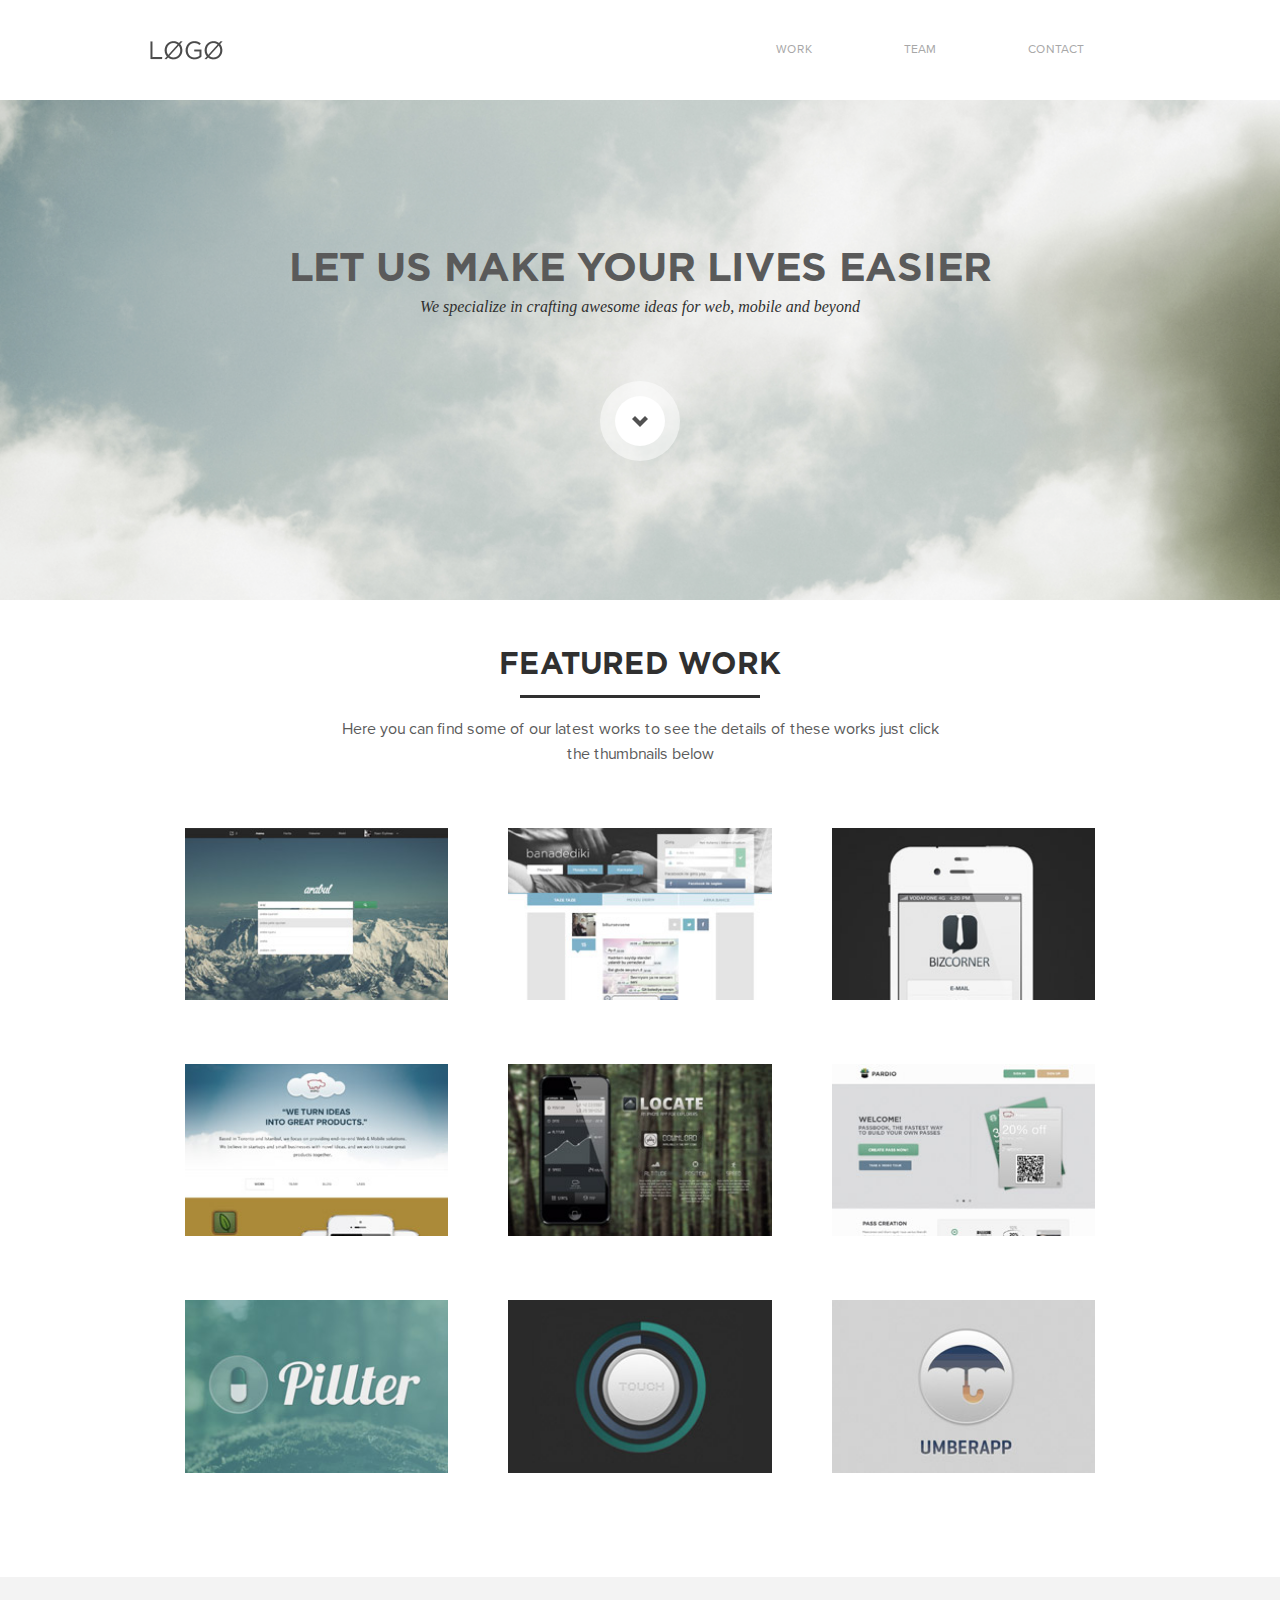
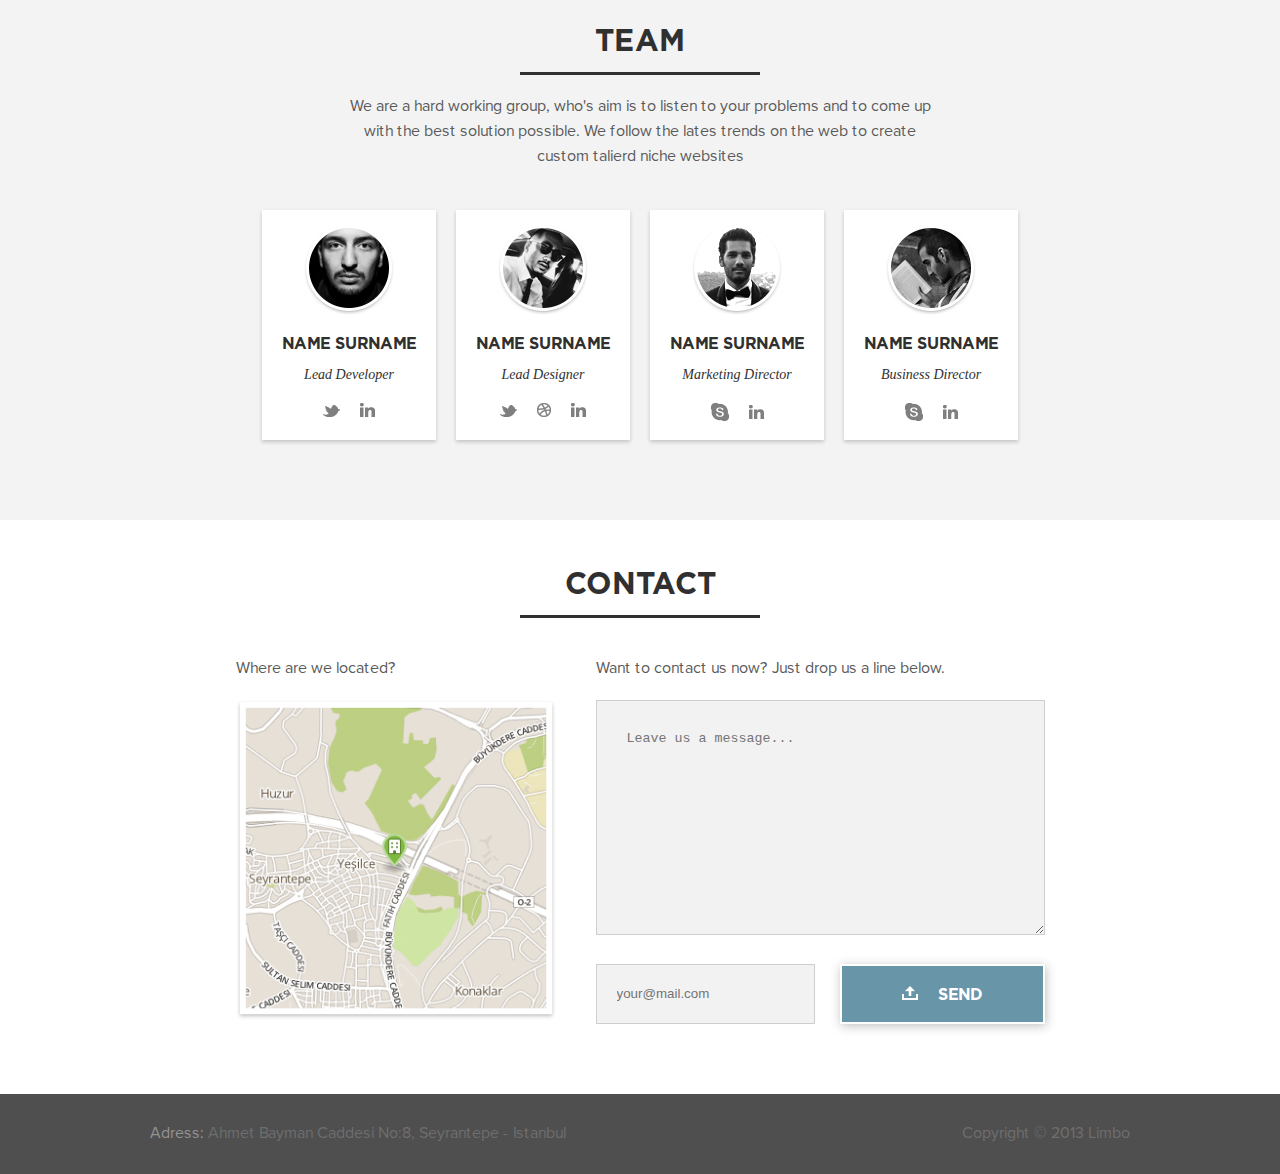
<file: 5-h/index.html>
<!DOCTYPE html>
<html lang="en">

<head>
    <meta charset="UTF-8">
    <title>My site</title>
    <link rel="stylesheet" href="styles.css">
    <link rel="stylesheet" href="fonts.css">
</head>

<body>
    <header class="header">
        <img src="images/logo.png" alt="logo">
        <nav class="menu">
            <a href="" class="menu-item">Work</a>
            <a href="" class="menu-item">Team</a>
            <a href="" class="menu-item">Contact</a>
        </nav>
    </header>

    <section class="clouds container">
        <h1 class="clouds-title">Let us make your lives easier</h1>
        <em class="clouds-subtitle">We specialize in crafting awesome ideas for web, mobile and beyond</em>
        <a href="#featured" class="scroll-down"></a>
    </section>

    <section id="featured" class="featured container">
        <h2 class="title">Featured Work</h2>
        <h4 class="description">Here you can find some of our latest works  to see the details of these works just click the thumbnails below</h4>

        <div class="galary">
            <div class="galary-item">
                <img src="images/galary-1.jpg" alt="work-1">
            </div>
            <div class="galary-item">
                <img src="images/galary-2.jpg" alt="work-2">
            </div>
            <div class="galary-item">
                <img src="images/galary-3.jpg" alt="work-3">
            </div>
            <div class="galary-item">
                <img src="images/galary-4.jpg" alt="work-4">
            </div>
            <div class="galary-item">
                <img src="images/galary-5.jpg" alt="work-5">
            </div>
            <div class="galary-item">
                <img src="images/galary-6.jpg" alt="work-6">
            </div>
            <div class="galary-item">
                <img src="images/galary-7.jpg" alt="work-7">
            </div>
            <div class="galary-item">
                <img src="images/galary-8.jpg" alt="work-8">
            </div>
            <div class="galary-item">
                <img src="images/galary-9.jpg" alt="work-9">
            </div>
        </div>
    </section>

    <section class="team container">
        <h2 class="title">team</h2>
        <h4 class="description">We are a hard working group, who's aim is to listen to your problems and to come up with the best solution possible. We follow the lates trends on the web to create custom talierd niche websites</h4>

        <div class="team-cards">
            <div class="team-card">
                <figure class="card-photo">
                    <img src="images/card-photo-1.png" alt="card-photo-1">
                </figure>
                <div class="card-name">Name Surname</div>
                <div class="card-profession">Lead Developer</div>
                <div class="card-social">
                    <a href="#" class="social-link">
                        <img class="link-img" src="images/twitter.png" alt="twit-link">
                    </a>
                    <a href="#" class="social-link">
                        <img class="link-img" src="images/linked.png" alt="linked-link">
                    </a>
                </div>
            </div>

            <div class="team-card">
                <figure class="card-photo">
                    <img src="images/card-photo-2.png" alt="card-photo-2">
                </figure>
                <div class="card-name">Name Surname</div>
                <div class="card-profession">Lead Designer</div>
                <div class="card-social">
                    <a href="#" class="social-link">
                        <img class="link-img" src="images/twitter.png" alt="twit-link">
                    </a>
                    <a href="#" class="social-link">
                        <img class="link-img" src="images/dribbbel.png" alt="drib-link">
                    </a>
                    <a href="#" class="social-link">
                        <img class="link-img" src="images/linked.png" alt="linked-link">
                    </a>
                </div>
            </div>

            <div class="team-card">
                <figure class="card-photo">
                    <img src="images/card-photo-3.png" alt="card-photo-3">
                </figure>
                <div class="card-name">Name Surname</div>
                <div class="card-profession">Marketing Director</div>
                <div class="card-social">
                    <a href="#" class="social-link">
                        <img class="link-img" src="images/skype.png" alt="skype-link">
                    </a>
                    <a href="#" class="social-link">
                        <img class="link-img" src="images/linked.png" alt="linked-link">
                    </a>
                </div>
            </div>

            <div class="team-card">
                <figure class="card-photo">
                    <img src="images/card-photo-4.png" alt="card-photo-4">
                </figure>
                <div class="card-name">Name Surname</div>
                <div class="card-profession">Business Director</div>
                <div class="card-social">
                    <a href="#" class="social-link">
                        <img class="link-img" src="images/skype.png" alt="skype-link">
                    </a>
                    <a href="#" class="social-link">
                        <img class="link-img" src="images/linked.png" alt="linked-link">
                    </a>
                </div>
            </div>
        </div>
    </section>

    <section class="contact container">
        <h2 class="title">Contact</h2>
        <div class="contact-row">
            <div class="contact-map">
                <div class="contact-description">
                    Where are we located?
                </div>
                <img src="images/map.png" alt="Here we are">
            </div>
            <div class="contact-form">
                <div class="contact-description">
                    Want to contact us now? Just drop us a line below.
                </div>
                <form action="index.html">
                    <textarea class="textfild" placeholder="Leave us a message..."></textarea>
                    <div class="form-row">
                        <input class="email" type="email" placeholder="your@mail.com">
                        <button type="submit" class="form-btn">
                            <img src="images/send-btn.png"> Send
                        </button>
                    </div>
                </form>
            </div>
        </div>
    </section>

    <footer class="footer">
        <adress>
            <span>Adress:</span> Ahmet Bayman Caddesi No:8, Seyrantepe - Istanbul
        </adress>
        <div class="copyright">
            Copyright &copy; 2013 Limbo
        </div>
    </footer>

</body>

</html>
</file>
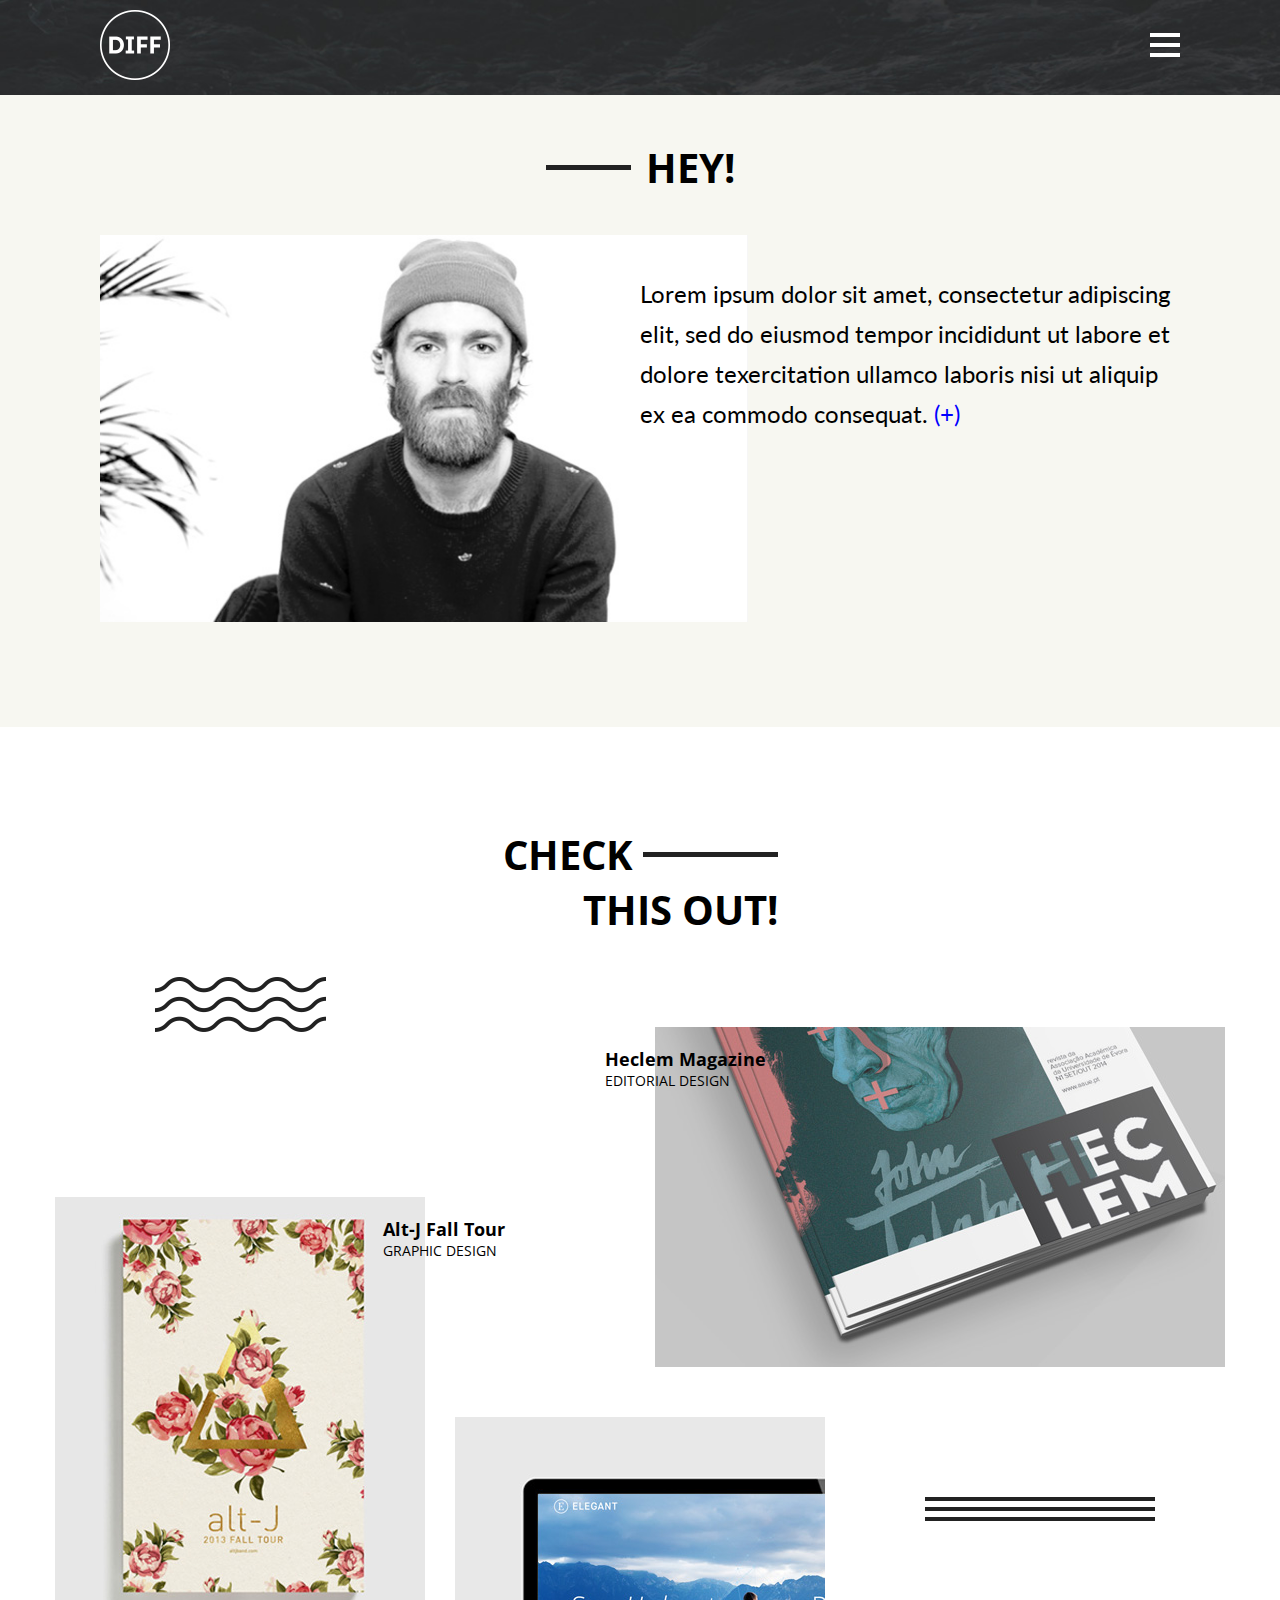
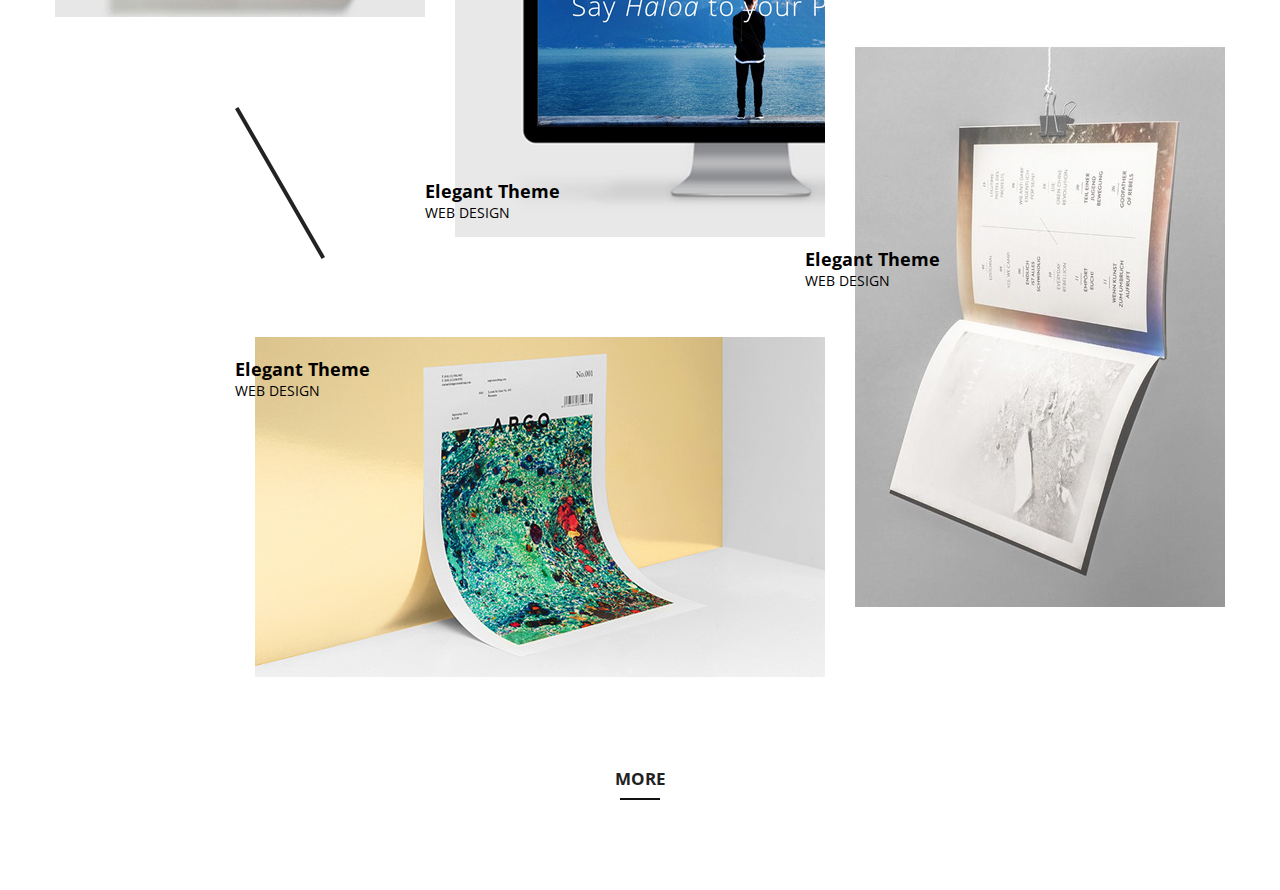
<file: 7-h/index.html>
<!DOCTYPE html>
<html lang="en">
<head>
    <meta charset="UTF-8">
    <title>Diff</title>
    <link rel="stylesheet" href="styles.css">
    <link href="https://fonts.googleapis.com/css?family=Lato|Open+Sans:400,700,800" rel="stylesheet">
</head>
<body>
   <div class="main-wrapper">
       <header class="header">
          <div class="menu">
           <div class="logo">
               <img src="img/Logo.png" alt="logo">
           </div>
           <div class="burg">
               <img src="img/menu_ic.png" alt="burger">
           </div>
          </div>
       </header>
        <main>
            <section class="hey container">
                <h2 class="title hey-title">
                    Hey!
                </h2>
                <div class="hey-wrapper">
                    <div class="hey-photo">
                        <img src="img/man.jpg" alt="man">
                    </div>
                    <p class="hey-text">
                      Lorem ipsum dolor sit amet, consectetur adipiscing elit, sed do eiusmod tempor incididunt ut labore et dolore texercitation ullamco laboris nisi ut aliquip ex ea commodo consequat.
                        <a class="hey-link" href="">(+)</a>
                    </p>
                </div>
            </section>
            
            <section class="check">
                <h2 class="title check-title">
                    <span class="title-1">Check</span>
                    <span class="title-2">this out!</span>
                </h2>
                
                <div class="check-galary">
                   <div class="galary-item item-decor-1">
                        <img src="img/waves.png" alt="waves">
                   </div>
                   <div class="galary-item item-decor-2">
                        <img src="img/lines.png" alt="lines">
                   </div>
                   <div class="galary-item item-decor-3">
                        <img src="img/bevel.png" alt="bevel">
                   </div>
                   
                    <div class="galary-item item-1">
                        <div class="item-text">
                            <div class="caption">
                                Heclem Magazine
                            </div>
                            <div class="desc">
                                EDITORIAL DESIGN
                            </div>
                        </div>
                        <div class="item-img">
                            <img src="img/galary-1.jpg" alt="prodject">
                        </div>
                    </div>
                    <div class="galary-item item-2">
                        <div class="item-text">
                            <div class="caption">
                                Alt-J Fall Tour
                            </div>
                            <div class="desc">
                                GRAPHIC DESIGN
                            </div>
                        </div>
                        <div class="item-img">
                            <img src="img/galary-2.jpg" alt="prodject">
                        </div>
                    </div>
                    <div class="galary-item item-3">
                        <div class="item-text">
                            <div class="caption">
                                Elegant Theme
                            </div>
                            <div class="desc">
                                WEB DESIGN
                            </div>
                        </div>
                        <div class="item-img">
                            <img src="img/galary-3.jpg" alt="prodject">
                        </div>
                    </div>
                    <div class="galary-item item-4">
                        <div class="item-text">
                            <div class="caption">
                                Elegant Theme
                            </div>
                            <div class="desc">
                                WEB DESIGN
                            </div>
                        </div>
                        <div class="item-img">
                            <img src="img/galary-4.jpg" alt="prodject">
                        </div>
                    </div>
                    <div class="galary-item item-5">
                        <div class="item-text">
                            <div class="caption">
                                Elegant Theme
                            </div>
                            <div class="desc">
                                WEB DESIGN
                            </div>
                        </div>
                        <div class="item-img">
                            <img src="img/galary-5.jpg" alt="prodject">
                        </div>
                    </div>
                </div>
                
                <div class="more-link">
                    <a href="#">More</a>
                </div>
                
            </section>
        </main>
   </div>
</body>
</html>
</file>
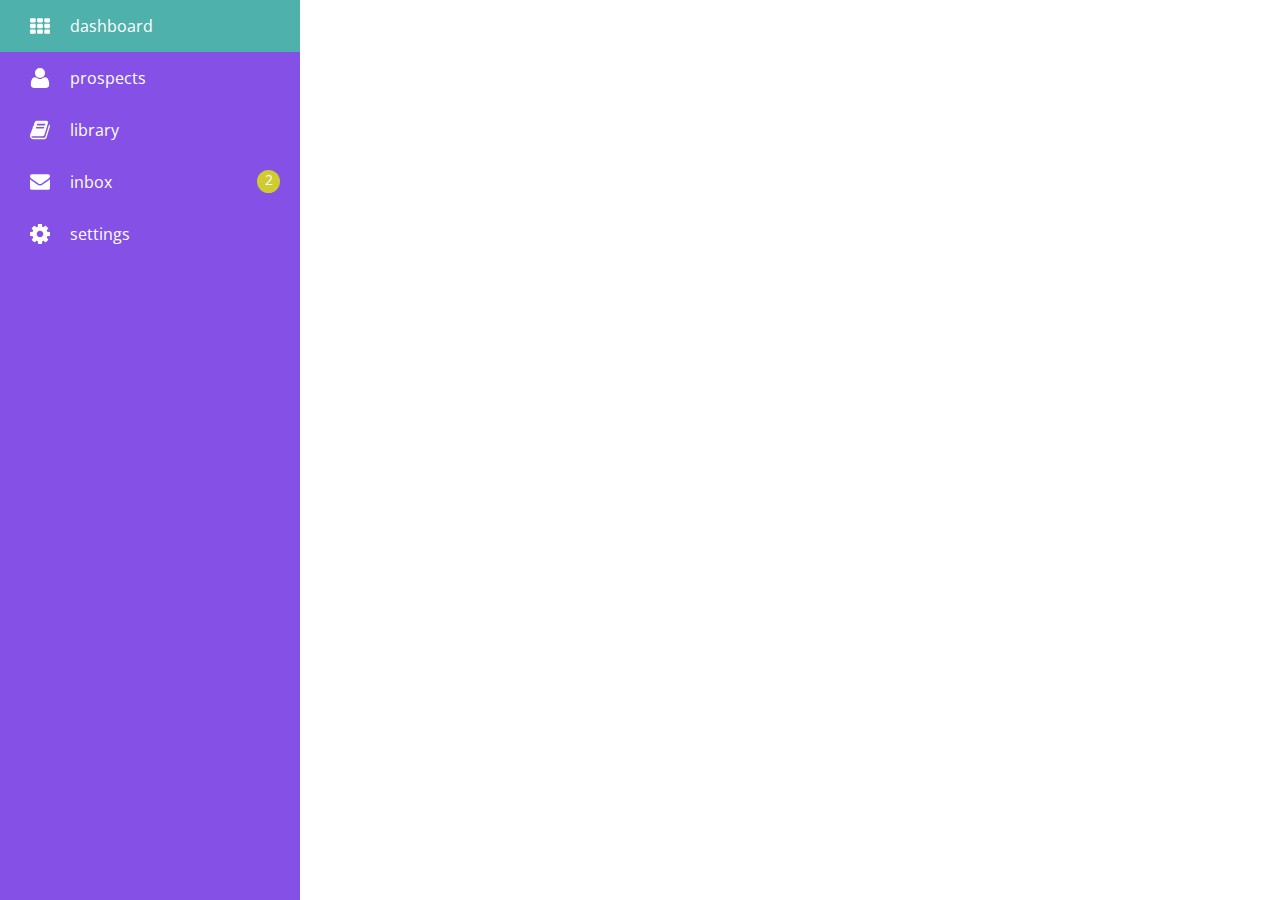
<file: 8-h/index.html>
<!DOCTYPE html>
<html lang="en">
<head>
    <meta charset="UTF-8">
    <title>Media</title>
    <link rel="stylesheet" href="css/main.css">
    <link rel="stylesheet" href="css/media.css">
    <link href="https://fonts.googleapis.com/css?family=Lato|Open+Sans:400,700,800" rel="stylesheet">
    
</head>
<body>
      
     <aside class="sidebar">
       <nav>
         <ul class="menu">
          
           <li class="menu-item">
             <a class="item-link" title="dashboard" href="">
               <img src="icons/dashboard.svg" alt="">
               <span>dashboard</span>
             </a>
           </li>
           <li class="menu-item">
             <a class="item-link" title="prospects" href="">
               <img src="icons/prospects.svg" alt="">
               <span>prospects</span>
             </a>
           </li>
           <li class="menu-item">
             <a class="item-link" title="library" href="">
               <img src="icons/library.svg" alt="">
               <span>library</span>
             </a>
           </li>
           <li class="menu-item">
             <a class="item-link" title="inbox" href="">
               <img src="icons/inbox.svg" alt="">
               <span>inbox</span>
               <div class="unread">2</div>
             </a>
           </li>
           <li class="menu-item">
             <a class="item-link" title="settings" href="">
               <img src="icons/settings.svg" alt="">
               <span>settings</span>
             </a>
           </li>
           
         </ul>
       </nav>
     </aside>
    
</body>
</html>
</file>
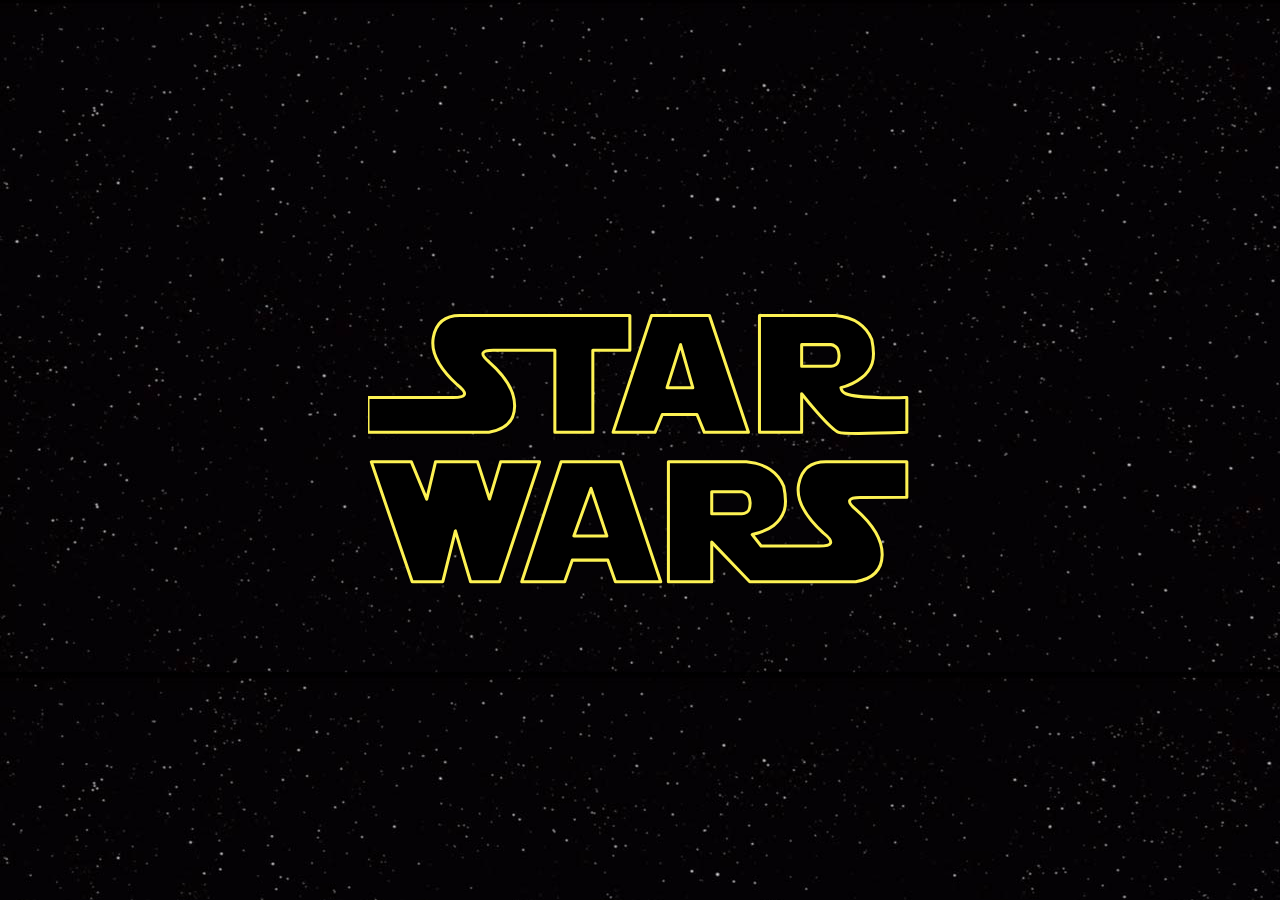
<file: 9-h/index.html>
<!DOCTYPE html>
<html lang="en">
<head>
    <meta charset="UTF-8">
    <title>Animation</title>
    <link rel="stylesheet" href="styles.css">
    <link rel="stylesheet" href="animations.css">
</head>
<body>
    <div class="starwars-demo">
      <img src="img/star.svg" alt="Star" class="star">
      <img src="img/wars.svg" alt="Wars" class="wars">
    </div>
</body>
</html>
</file>
<file: 5-h/styles.css>
* {
    box-sizing: border-box;
}
html * {
    box-sizing: border-box;
}

body, html {
    margin: 0;
    padding: 0;
    height: 100%;
    font-family: sans-serif;
}

.header {
    display: flex;
    justify-content: space-between;
    height: 100px;
    align-items: center;
    padding: 0 150px;
}

.container {
    padding: 50px 150px 70px;
}

.menu {
    font-family: ProximaNova-Regular;
    display: flex;
    justify-content: space-around;
    width: 400px;
    font-size: 12px;
    line-height: 50px;
}
.menu-item {
    color: #a7a7a7;
    text-transform: uppercase;
    text-decoration: none;
}
.clouds {
    background-image: url('images/cloud.png');
    background-size: cover;
    height: 500px;
    display: flex;
    justify-content: center;
    align-items: center;
    flex-direction: column;
    text-align: center;
}
.clouds-title {
    font-family: Gotham-Bold;
    text-transform: uppercase;
    color: #5a5a5a;
    font-size: 40px;
    margin: 10px 0;
}
.clouds-subtitle {
    font-family: serif;
    color: #303030;
    font-size: 16px;
    margin-bottom: 80px;
}
.scroll-down {
    width: 50px;
    height: 50px;
    background-color: white;
    background-image: url(images/path.png);
    background-repeat: no-repeat;
    background-position: center;
    border-radius: 25px;
    box-shadow: 0 0 0 15px rgba(255, 255, 255, 0.5);
}
.featured {
    
}
.title {
    font-family: Gotham-Bold;
    color: #303030;
    font-size: 30px;
    font-weight: 700;
    line-height: 25px;
    text-align: center;
    text-transform: uppercase;
    margin-bottom: 20px;
    margin-top: 0;
}
.title:after {
    content: "";
    height: 3px;
    width: 240px;
    display: block;
    margin: 20px auto 0;
    background-color: #303030;
    text-align: center;
}
.description {
    font-family: ProximaNova-Regular;
    color: #5a5a5a;
    font-size: 16px;
    font-weight: 400;
    line-height: 25px;
    text-align: center;
    max-width: 600px;
    margin: 0 auto 30px;
}
.galary {
    display: flex;
    flex-wrap: wrap;
    justify-content: center;
}
.galary-item {
    flex-basis: 33%;
    padding: 30px;
    
}

.galary-item img {
    width: 100%;
}

.team {
    background-color: #f3f3f3;
}
.team-cards {
    display: flex;
    flex-wrap: wrap;
    justify-content: center;
}
.team-card {
    background-color: #fff;
    padding: 15px 20px 5px 20px;
    margin: 10px;
    box-shadow: 0 2px 4px 0 rgba(0, 0, 0, 0.2);
}
.card-photo {
    text-align: center;
    margin: 0 0 15px 0;
}
.card-name {
    font-family: Gotham-Bold;
    color: #303030;
    font-size: 16px;
    font-weight: 700;
    text-align: center;
    text-transform: uppercase;
    margin-bottom: 15px;
}
.card-profession {
    font-family: serif;
    font-style: italic;
    color: #303030;
    font-size: 14px;
    text-align: center;
    margin-bottom: 10px;
}
.card-social {
    display: flex;
    justify-content: center;
    align-items: center;
}
.social-link {
    padding: 10px;
    text-decoration: none;
}
.link-img {
    border: none;
}
.contact {
    
}
.contact-row {
    display: flex;
    flex-wrap: wrap;
    justify-content: center;
}
.contact-map {
    margin-right: 40px;
}
.contact-map img {
    width: 320px;
    height: 320px;
}
.contact-description {
    font-family: ProximaNova-Regular;
    color: #5a5a5a;
    font-size: 16px;
    font-weight: 400;
    text-align: left;
    margin: 20px 0;
}
textarea,
input {
    border: 1px solid rgba(0, 0, 0, 0.15);
    background-color: #f2f2f2;
}
.textfild {
    height: 235px;
    width: 100%;
    padding: 30px;
    margin-bottom: 25px;
}
.form-row {
    display: flex;
}
.contact-map {
    flex-grow: 230px;
}
.email {
    height: 60px;
    padding: 20px;
    margin-right: 25px;
    flex-grow: 2;
}
.form-btn {
    border: 2px solid #ffffff;
    background-color: #6995a9;
    box-shadow: 1px 2px 10px 0px rgba(0, 1, 1, 0.25);
    width: 205px;
    height: 60px;
    font-family: Gotham-Bold;
    color: #ffffff;
    font-size: 16px;
    font-weight: 700;
    text-align: center;
    text-transform: uppercase;
}
.form-btn img {
    margin-right: 15px;
}
.footer {
    height: 80px;
    padding: 0 150px;
    background-color: #4f4f4f;
    display: flex;
    justify-content: space-between;
    align-items: center;
    color: #6e6e6e;
    font-family: ProximaNova-Regular;
    font-size: 16px;
    font-weight: 400;
}
.footer span {
    color: #949494;
}
</file>
<file: 5-h/fonts.css>
@font-face {
  font-family: "Gotham-Bold";
  src: url("./fonts/Gotham-Bold/Gotham-Bold.eot?#iefix") format("embedded-opentype"),
       url("./fonts/Gotham-Bold/Gotham-Bold.woff") format("woff"),
       url("./fonts/Gotham-Bold/Gotham-Bold.ttf") format("truetype");
  font-style: normal;
  font-weight: normal;
}

@font-face {
  font-family: "ProximaNova-Regular";
  src: url("./fonts/ProximaNova-Regular/ProximaNova-Regular.eot?#iefix") format("embedded-opentype"),
       url("./fonts/ProximaNova-Regular/ProximaNova-Regular.woff") format("woff"),
       url("./fonts/ProximaNova-Regular/ProximaNova-Regular.ttf") format("truetype");
  font-style: normal;
  font-weight: normal;
}
</file>
<file: 7-h/styles.css>
* {
    box-sizing: border-box;
}
html * {
    box-sizing: border-box;
}

body, html {
    margin: 20px 0 0;
    padding: 0;
    height: 100%;
    font-family: 'Open Sans', sans-serif;
}

h2, h3, h6 {
    margin: 0;
    padding: 0;
}

.container {
    padding: 100px 100px;
    margin-right: auto;
    margin-left: auto;
}

.header {
    position: fixed;
    top: 0;
    left: 0;
    width: 100%;
    z-index: 1;
}

.menu {
    padding: 10px 100px;
    background-image: url(img/header-bg.jpg);
    background-size: cover;
    display: flex;
    justify-content: space-between;
    align-items: center;
}


.hey {
    background-color: #f7f7f1;
}

.title {
    font-family: 'Open Sans', sans-serif;
    font-weight: 700;
    font-size: 40px;
    text-transform: uppercase;
    text-align: center;
    margin-bottom: 40px;
}

.hey-title {
    display: flex;
    justify-content: center;
    align-items: center;
}

.hey-title::before {
    content: "";
    margin-right: 15px;
    background-color: #222222;
    width: 85px;
    height: 5px;
}

.hey-wrapper {
    position: relative;
}

.hey-photo {
    width: 60%;
    min-width: 350px;
}

.hey-photo img {
    width: 100%;
}

.hey-text {
    position: absolute;
    top: 10%;
    right: 0;
    margin: 0;
    width: 50%;
    font-family: 'Lato', sans-serif;
    font-size: 24px;
    line-height: 40px;
}

.hey-link {
    color: #0000ff;
    text-decoration: none;
}

.hey-link:hover {
    color: #7a00d4;    
}

.hey-link:active {
    color: #006d8e;    
}

.hey-link:focus {
    color: #e201c8;    
}

.check {
    text-align: center;
    width: 1170px;
    padding: 100px 0;
    margin: 0 auto;
}

.check-title {
    display: inline-block;
    text-align: right;
}

.title-1 {
    display: flex;
    align-items: center;
}

.title-1::after {
    content: "";
    background-color: #222222;
    width: 135px;
    height: 5px;
    margin-left: 10px;
}

.check-galary {
    position: relative;
    height: 1300px;
    margin-bottom: 90px;
}

.galary-item {
    position: absolute;
}

.item-decor-1 {
    top: 0;
    left: 100px;
}

.item-decor-2 {
    top: 520px;
    right: 70px;
}

.item-decor-3 {
    top: 730px;
    left: 180px;
}

.item-1 {
    right: 0;
    top: 50px;
}

.item-2 {
    left: 0;
    top: 220px;
}

.item-3 {
    left: 400px;
    top: 440px;
}

.item-4 {
    right: 0;
    top: 670px;
}

.item-5 {
    left: 200px;
    top: 960px;
}

.item-text {
    position: absolute;
    text-align: left;
}

.caption{
    font-family: 'Open Sans', sans-serif;
    font-weight: 700;
    font-size: 18px;
}

.desc {
    font-family: 'Open Sans', sans-serif;
    font-weight: 400;
    font-size: 14px;
}

.item-1 .item-text {
    top: 20px;
    left: -50px;
}

.item-2 .item-text {
    top: 20px;
    right: -80px;
}

.item-3 .item-text {
    bottom: 20px;
    left: -30px;
}
.item-4 .item-text {
    top: 200px;
    left: -50px;
}

.item-5 .item-text {
    top: 20px;
    left: -20px;
}

.more-link a{
    font-family: 'Open Sans', sans-serif;
    font-weight: 700;
    font-size: 17px;
    text-transform: uppercase;
    color: #222222;
    text-decoration: none;
    position: relative;
    padding-bottom: 10px;
}

.more-link a::after {
    content: "";
    position: absolute;
    bottom: 0;
    left: 10%;
    width: 80%;
    height: 2px;
    background-color: #111111;
}

.more-link a:hover {
    color: #000000;
}

.more-link a:hover::after {
    background-color: #000000;
}
</file>
<file: 8-h/css/main.css>
* {
    box-sizing: border-box;
}

html * {
    box-sizing: border-box;
}

body, html {
    margin: 0;
    padding: 0;
    font-family: 'Open Sans', sans-serif;
}

.sidebar {
  width: 300px;
  height: 100vh;
  background-color: #8550e5;
  padding: 0;
}

.menu {
  list-style-type: none;
  margin: 0;
  padding: 0;  
}

.menu-item {
  margin: 0;
}

.item-link {
  display: flex;
  align-items: center;
}

.item-link img {
  width: 20px;
  margin-right: 20px;
}


.item-link {
  text-decoration: none;
  padding: 15px 0 15px 30px;
  color: #fff;
  position: relative;
}

.item-link:hover,
.item-link:active {
  background-color: #4fb1ac;
}

.unread {
  width: 23px;
  height: 23px;
  border-radius: 50%;
  font-size: 14px;
  text-align: center;
  background-color: #d0cb30;
  position: absolute;
  right: 20px;
  top: 14px;
}
</file>
<file: 8-h/css/media.css>
@media screen and (max-width: 1024px) {
  
  .sidebar {
    width: 50px;
  }
  
  .item-link {
    text-decoration: none;
    padding: 15px 0;
    justify-content: center;
  }
  
  .item-link img {
    margin: 0;
  }
  
  .item-link span {
    display: none;
  }
  
  .unread {
    width: 18px;
    height: 18px;
    font-size: 12px;
    right: 3px;
    top: 7px;
  }
  
}
</file>
<file: 9-h/styles.css>
body {
  background-color: #000;
  background-image: url(img/bg.jpg);
}

.starwars-demo {
  height: 17rem;
  width: 34rem;
  position: absolute;
  left: 50%;
  top: 50%;
  transform: translate(-50%, -50%);
  perspective: 10px;
}


img {
  width: 100%;
}

.star,
.wars {
  position: absolute;
}

.star {
  top: 0;
  animation: star 10s ease-out 0s infinite;
  transform-origin: bottom;
}

.wars {
  bottom: 0;
  animation: wars 10s ease-out 0s infinite;
  transform-origin: top;
}
</file>
<file: 9-h/animations.css>
@keyframes star {
  0% {
    transform: scale(1.5);
    opacity: 0;
  }
    
  20% {
    opacity: 1;
  }
  
  89% {
    opacity: 1;
    transform: scale(1);
  }
  
  100% {
    opacity: 0;
    transform: translateZ(-200px);
  }
}


@keyframes wars {
  0% {
    transform: scale(1.5);
    opacity: 0;
  }
    
  20% {
    opacity: 1;
  }
  
  90% {
    opacity: 1;
    transform: scale(1);
  }
    
  100% {
    opacity: 0;
    transform: translateZ(-200px);
  }
}
</file>
